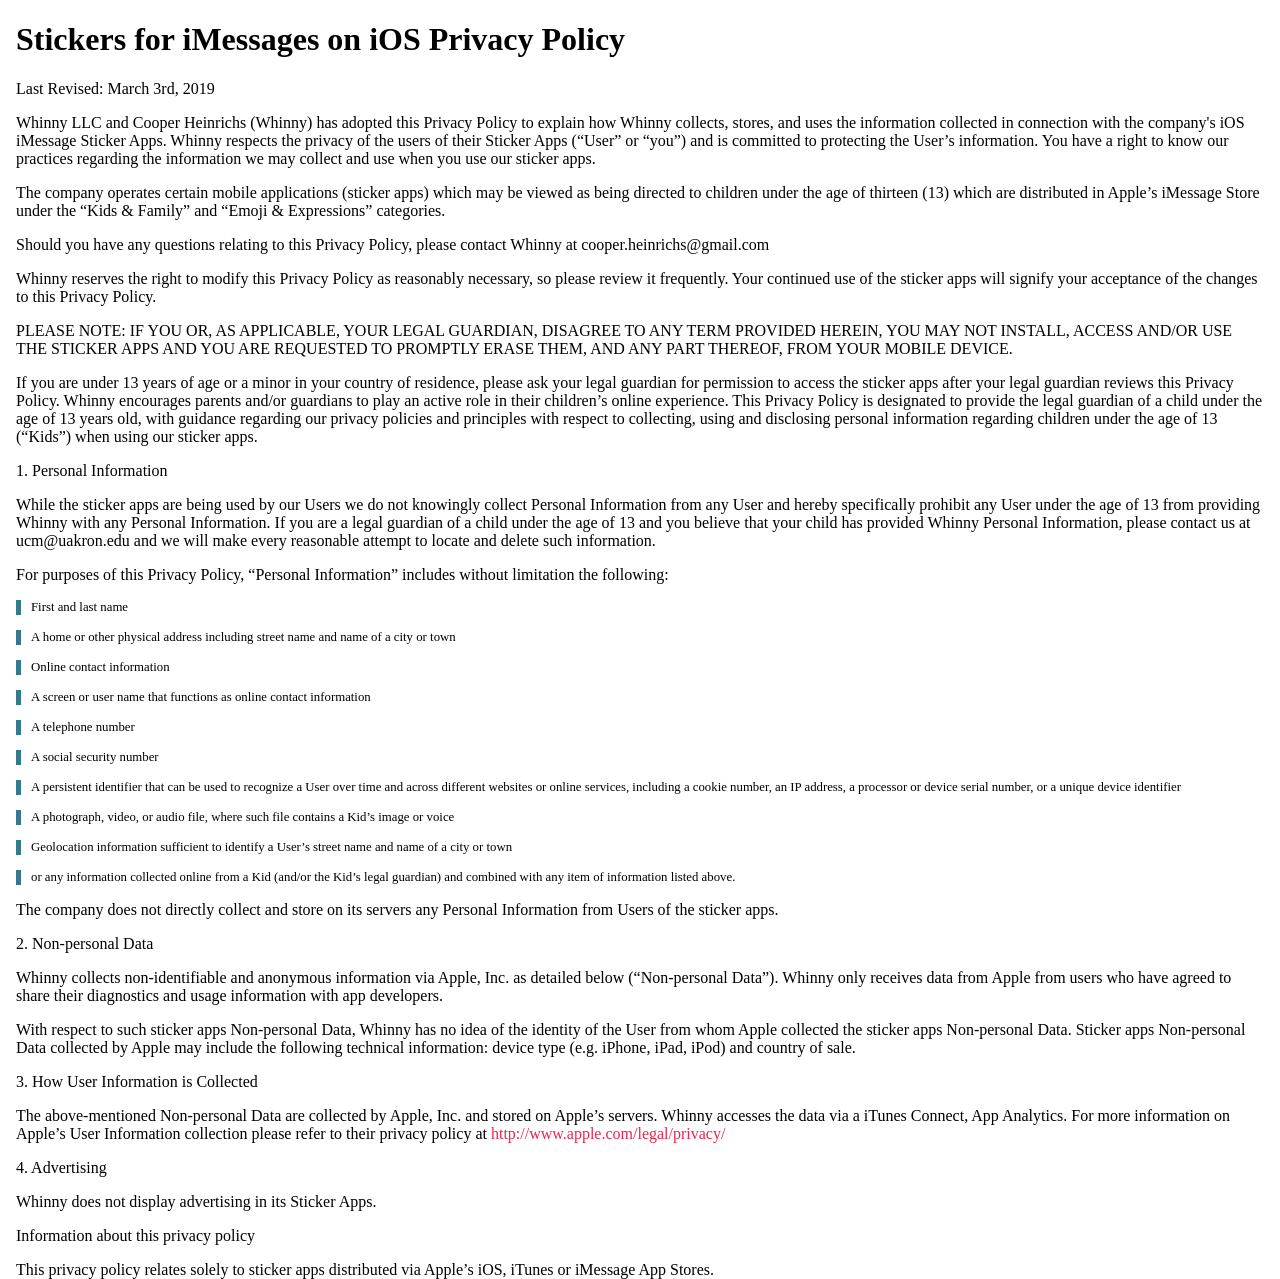
<file: privacy.html>
<!DOCTYPE html>
<html lang="en">
<head>
  <meta charset="UTF-8">
  <title>Privacy Policy</title>
  <link rel="stylesheet" href="stylesheets/styles.css">
</head>
<body>
  <div class="privacy_body">
    
    <h1>Stickers for iMessages on iOS Privacy Policy</h1>

    Last Revised: March 3rd, 2019

    <p>Whinny LLC and Cooper Heinrichs (Whinny) has adopted this Privacy Policy to explain how Whinny collects, stores, and uses the information collected in connection with the company's iOS iMessage Sticker Apps. Whinny respects the privacy of the users of their Sticker Apps (“User” or “you”) and is committed to protecting the User’s information. You have a right to know our practices regarding the information we may collect and use when you use our sticker apps.</p>

    <p>The company operates certain mobile applications (sticker apps) which may be viewed as being directed to children under the age of thirteen (13) which are distributed in Apple’s iMessage Store under the “Kids & Family” and “Emoji & Expressions” categories.</p>

    <p>Should you have any questions relating to this Privacy Policy, please contact Whinny at cooper.heinrichs@gmail.com</p>

    <p>Whinny reserves the right to modify this Privacy Policy as reasonably necessary, so please review it frequently. Your continued use of the sticker apps will signify your acceptance of the changes to this Privacy Policy.</p>

    <p>PLEASE NOTE: IF YOU OR, AS APPLICABLE, YOUR LEGAL GUARDIAN, DISAGREE TO ANY TERM PROVIDED HEREIN, YOU MAY NOT INSTALL, ACCESS AND/OR USE THE STICKER APPS AND YOU ARE REQUESTED TO PROMPTLY ERASE THEM, AND ANY PART THEREOF, FROM YOUR MOBILE DEVICE.</p>

    <p>If you are under 13 years of age or a minor in your country of residence, please ask your legal guardian for permission to access the sticker apps after your legal guardian reviews this Privacy Policy. Whinny encourages parents and/or guardians to play an active role in their children’s online experience. This Privacy Policy is designated to provide the legal guardian of a child under the age of 13 years old, with guidance regarding our privacy policies and principles with respect to collecting, using and disclosing personal information regarding children under the age of 13 (“Kids”) when using our sticker apps.</p>

    <p>1. Personal Information</p>

    <p>While the sticker apps are being used by our Users we do not knowingly collect Personal Information from any User and hereby specifically prohibit any User under the age of 13 from providing Whinny with any Personal Information. If you are a legal guardian of a child under the age of 13 and you believe that your child has provided Whinny Personal Information, please contact us at ucm@uakron.edu and we will make every reasonable attempt to locate and delete such information.</p>

    <p>For purposes of this Privacy Policy, “Personal Information” includes without limitation the following:</p>

    <ul>  
      <li>First and last name</li>
      <li>A home or other physical address including street name and name of a city or town</li>
      <li>Online contact information</li>
      <li>A screen or user name that functions as online contact information</li>
      <li>A telephone number</li>
      <li>A social security number</li>
      <li>A persistent identifier that can be used to recognize a User over time and across different websites or online services, including a cookie number, an IP address, a processor or device serial number, or a unique device identifier</li>
      <li>A photograph, video, or audio file, where such file contains a Kid’s image or voice</li>
      <li>Geolocation information sufficient to identify a User’s street name and name of a city or town</li>
      <li>or any information collected online from a Kid (and/or the Kid’s legal guardian) and combined with any item of information listed above.</li>
    </ul>
        

    <p>The company does not directly collect and store on its servers any Personal Information from Users of the sticker apps.</p>

    2. Non-personal Data

    <p>Whinny collects non-identifiable and anonymous information via Apple, Inc. as detailed below (“Non-personal Data”). Whinny only receives data from Apple from users who have agreed to share their diagnostics and usage information with app developers.</p>

    <p>With respect to such sticker apps Non-personal Data, Whinny has no idea of the identity of the User from whom Apple collected the sticker apps Non-personal Data. Sticker apps Non-personal Data collected by Apple may include the following technical information: device type (e.g. iPhone, iPad, iPod) and country of sale.</p>

    3. How User Information is Collected

    <p>The above-mentioned Non-personal Data are collected by Apple, Inc. and stored on Apple’s servers. Whinny accesses the data via a iTunes Connect, App Analytics. For more information on Apple’s User Information collection please refer to their privacy policy at <a href="http://www.apple.com/legal/privacy/" target="_blank">http://www.apple.com/legal/privacy/</a></p>

    4. Advertising

    <p>Whinny does not display advertising in its Sticker Apps.</p>

    <p>Information about this privacy policy</p>

    This privacy policy relates solely to sticker apps distributed via Apple’s iOS, iTunes or iMessage App Stores.  
    
  </div>

</body>
</html>
</file>
<file: stylesheets/styles.css>
@import 'scss/mediaQueries/min320.css';
@import 'scss/mediaQueries/min480.css';
@import 'scss/mediaQueries/min768.css';
@import 'scss/mediaQueries/min992.css';
@import 'scss/mediaQueries/min1200.css';
html, body {
  margin: 0;
  padding: 0;
  height: 100%;
  width: 100%;
  max-width: 100%;
  font-family: Nunito !important;
}

a {
  text-decoration: none !important;
}

.row {
  margin: 0px !important;
}

a:link {
  color: #ED254E;
}

a:active {
  color: #FFAB05;
  text-decoration: none;
}

a:visited {
  color: #ED254E;
  text-decoration: none;
}

a:hover {
  color: #FFAB05;
  text-decoration: none;
}

.landing {
  width: 100%;
  display: table;
  height: 88vh;
}

.landingLogoContainer {
  display: table-cell;
  vertical-align: middle;
  width: 100%;
  max-width: none;
}

.fullName {
  font-size: 5em;
  font-family: Nunito !important;
}

.fullTitle {
  font-family: Nunito !important;
  font-weight: 100 !important;
  font-size: 2.5em;
  color: #ED254E;
}

.logoAndName {
  margin: auto;
  max-width: none;
  width: 100%;
  text-align: center;
}

.landingLogo {
  height: 150px;
}

.demoButton {
  display: inline-block;
  background-color: #ED254E;
  padding: 10px;
  text-align: center;
  width: 150px;
  border-radius: 5px;
  margin: 10px auto auto auto;
  transition: 0.25s;
  color: white;
}

.section:nth-child(even) {
  position: relative;
  display: inline-block;
  min-height: 100vh;
  width: 100%;
  max-width: 100%;
  background-color: #292F36;
  margin: 0px;
  color: #FFFFFF;
}
.section:nth-child(even) .socialMediaIcon {
  color: #292F36;
}
.section:nth-child(even) .scrollDownButton {
  filter: invert(100%) sepia(100%) saturate(0%) hue-rotate(197deg) brightness(100%) contrast(100%);
}

.scrollDownButton {
  cursor: pointer;
}

.section:nth-child(odd) {
  position: relative;
  display: inline-block;
  min-height: 100vh;
  width: 100%;
  max-width: 100%;
  background-color: #FFFFFF;
  margin: 0px;
  color: #292F36;
}

.demoButton:hover {
  background-color: #35798C;
  transition: 0.5s;
}

.viewSourceCode {
  height: 50px;
}

.appName {
  font-size: 100px;
}

.highlight {
  color: #35798C;
}

.highlight2 {
  color: #ED254E;
}

.scrollDownRow {
  position: relative;
  display: inline-block;
  width: 100%;
  text-align: center;
  bottom: 0px;
}

.appDescriptionContainer {
  padding: 0px 50px;
  margin: 0px !important;
  min-height: 88vh;
}

.appTextContainer {
  font-size: 1.5em;
}

.demoPhoto {
  margin-top: 42px;
  max-width: 100%;
  height: auto;
  border-radius: 10px;
}

.imageContainer {
  max-width: 100%;
  height: auto;
  text-align: center;
}

.red {
  background-color: red;
}

.blueText {
  color: #292F36;
}

.madeWith {
  background-color: #ED254E;
  padding: 10px;
  display: inline-block;
  border-radius: 2px;
}

.tech1 {
  background-color: #35798C;
  padding: 10px 20px;
  display: inline-block;
  border-radius: 2px;
  margin: 2px 1px 1px 0px;
  font-size: 0.8em;
  color: white;
}

.techWhiteText {
  color: white;
}

ul {
  margin-left: 0px;
  padding-left: 0px;
}

li {
  margin-bottom: 15px;
  list-style: none;
  border-left: 5px solid #35798C;
  padding-left: 10px;
}

.coopPhotoContainer {
  text-align: center;
  position: relative;
  top: 200px;
}

.coopPhoto {
  border-radius: 15px;
  height: auto;
}

.aboutMe {
  position: relative;
  top: 200px;
  font-size: 18px;
  vertical-align: middle;
  text-align: right;
}

.getInTouch {
  margin-top: 1.25em;
  font-size: 10em;
  font-weight: bold;
  text-align: right;
  margin-right: 0px;
  line-height: 1em;
}

.emailMe {
  text-align: right;
  vertical-align: bottom;
  margin-right: 0.25em;
  font-size: 2em;
}

.socialMediaIconContainer {
  text-align: right;
}

.socialMediaIcon {
  height: 50px;
  margin: 10px 0.5em 10px 0px;
}

.privacy_body {
  margin: 1em;
}

/*# sourceMappingURL=styles.css.map */
</file>
